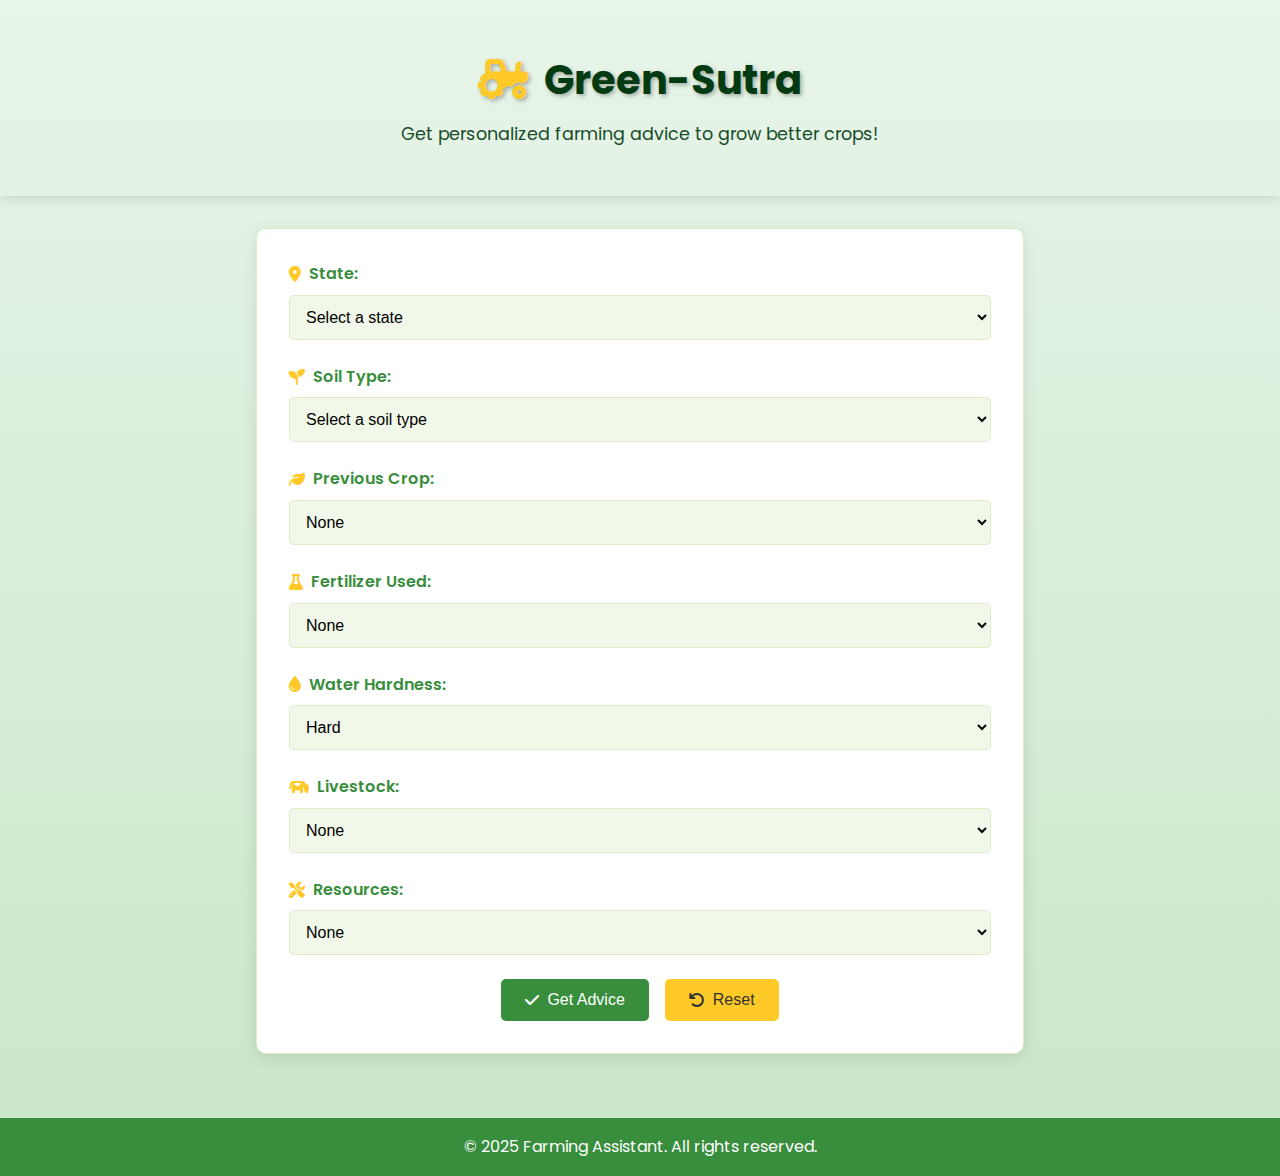
<file: templates/index.html>
<!DOCTYPE html>
<html lang="en">
<head>
    <meta charset="UTF-8">
    <meta name="viewport" content="width=device-width, initial-scale=1.0">
    <title>Green-Sutra 🌾</title>
    <!-- Google Fonts -->
    <link href="https://fonts.googleapis.com/css2?family=Poppins:wght@400;600&display=swap" rel="stylesheet">
    <!-- Font Awesome for Icons -->
    <link rel="stylesheet" href="https://cdnjs.cloudflare.com/ajax/libs/font-awesome/6.4.0/css/all.min.css">
    <!-- Link to External CSS -->
    <link rel="stylesheet" href="/static/styles.css">
</head>
<body>
    <!-- Header Section -->
    <header>
        <div class="header-content">
            <h1><i class="fas fa-tractor"></i> Green-Sutra </h1>
            <p>Get personalized farming advice to grow better crops!</p>
        </div>
    </header>

    <!-- Main Content -->
    <main>
        <div class="container">
            <!-- Form Section -->
            <form id="adviceForm" method="post" action="/get_advice" enctype="application/x-www-form-urlencoded" class="form">
                <div class="form-group">
                    <label for="state"><i class="fas fa-map-marker-alt"></i> State:</label>
                    <select id="state" name="state" required>
                        <option value="" disabled selected>Select a state</option>
                        <option value="Andhra Pradesh">Andhra Pradesh</option>
                        <option value="Arunachal Pradesh">Arunachal Pradesh</option>
                        <option value="Assam">Assam</option>
                        <option value="Bihar">Bihar</option>
                        <option value="Chandigarh">Chandigarh</option>
                        <option value="Chhattisgarh">Chhattisgarh</option>
                        <option value="Dadra and Nagar Haveli">Dadra and Nagar Haveli</option>
                        <option value="Daman and Diu">Daman and Diu</option>
                        <option value="Delhi">Delhi</option>
                        <option value="Goa">Goa</option>
                        <option value="Gujarat">Gujarat</option>
                        <option value="Haryana">Haryana</option>
                        <option value="Himachal Pradesh">Himachal Pradesh</option>
                        <option value="Jammu and Kashmir">Jammu and Kashmir</option>
                        <option value="Jharkhand">Jharkhand</option>
                        <option value="Karnataka">Karnataka</option>
                        <option value="Kerala">Kerala</option>
                        <option value="Ladakh">Ladakh</option>
                        <option value="Madhya Pradesh">Madhya Pradesh</option>
                        <option value="Maharashtra">Maharashtra</option>
                        <option value="Manipur">Manipur</option>
                        <option value="Meghalaya">Meghalaya</option>
                        <option value="Mizoram">Mizoram</option>
                        <option value="Nagaland">Nagaland</option>
                        <option value="Odisha">Odisha</option>
                        <option value="Puducherry">Puducherry</option>
                        <option value="Punjab">Punjab</option>
                        <option value="Rajasthan">Rajasthan</option>
                        <option value="Sikkim">Sikkim</option>
                        <option value="Tamil Nadu">Tamil Nadu</option>
                        <option value="Telangana">Telangana</option>
                        <option value="Tripura">Tripura</option>
                        <option value="Uttar Pradesh">Uttar Pradesh</option>
                        <option value="Uttarakhand">Uttarakhand</option>
                        <option value="West Bengal">West Bengal</option>

                    </select>
                </div>
                <div class="form-group">
                    <label for="soil_type"><i class="fas fa-seedling"></i> Soil Type:</label>
                    <select id="soil_type" name="soil_type" required>
                        <option value="" disabled selected>Select a soil type</option>
                        <option value="Alluvial">Alluvial</option>
                        <option value="Black Cotton">Black Cotton</option>
                        <option value="Clay">Clay</option>
                        <option value="Laterite">Laterite</option>
                        <option value="Loamy">Loamy</option>
                        <option value="Mountain Soil">Mountain Soil</option>
                        <option value="Red Laterite">Red Laterite</option>
                        <option value="Red Sandy">Red Sandy</option>
                        <option value="Sandy">Sandy</option>

                    </select>
                </div>
                <div class="form-group">
                    <label for="previous_crop"><i class="fas fa-leaf"></i> Previous Crop:</label>
                    <select id="previous_crop" name="previous_crop" required>
                        <option value="None">None</option>
                        <option value="Almond">Almond</option>
                        <option value="Apple">Apple</option>
                        <option value="Apricot">Apricot</option>
                        <option value="Areca Nut">Areca Nut</option>
                        <option value="Bajra">Bajra</option>
                        <option value="Banana">Banana</option>
                        <option value="Barley">Barley</option>
                        <option value="Black Pepper">Black Pepper</option>
                        <option value="Cabbage">Cabbage</option>
                        <option value="Cardamom">Cardamom</option>
                        <option value="Cashew">Cashew</option>
                        <option value="Castor">Castor</option>
                        <option value="Chili">Chili</option>
                        <option value="Coconut">Coconut</option>
                        <option value="Coffee">Coffee</option>
                        <option value="Cotton">Cotton</option>
                        <option value="Ginger">Ginger</option>
                        <option value="Gram">Gram</option>
                        <option value="Grapes">Grapes</option>
                        <option value="Groundnut">Groundnut</option>
                        <option value="Guar">Guar</option>
                        <option value="Jowar">Jowar</option>
                        <option value="Jute">Jute</option>
                        <option value="Litchi">Litchi</option>
                        <option value="Maize">Maize</option>
                        <option value="Mango">Mango</option>
                        <option value="Millets">Millets</option>
                        <option value="Mustard">Mustard</option>
                        <option value="Naga King Chili">Naga King Chili</option>
                        <option value="Orange">Orange</option>
                        <option value="Passion Fruit">Passion Fruit</option>
                        <option value="Pea">Pea</option>
                        <option value="Peas">Peas</option>
                        <option value="Pepper">Pepper</option>
                        <option value="Pineapple">Pineapple</option>
                        <option value="Potato">Potato</option>
                        <option value="Pulses">Pulses</option>
                        <option value="Ragi">Ragi</option>
                        <option value="Rajmash">Rajmash</option>
                        <option value="Rice">Rice</option>
                        <option value="Rubber">Rubber</option>
                        <option value="Saffron">Saffron</option>
                        <option value="Soybean">Soybean</option>
                        <option value="Sugarcane">Sugarcane</option>
                        <option value="Sunflower">Sunflower</option>
                        <option value="Tapioca">Tapioca</option>
                        <option value="Tea">Tea</option>
                        <option value="Tobacco">Tobacco</option>
                        <option value="Tomato">Tomato</option>
                        <option value="Turmeric">Turmeric</option>
                        <option value="Vegetables">Vegetables</option>
                        <option value="Walnut">Walnut</option>
                        <option value="Wheat">Wheat</option>
                        
                    </select>
                </div>
                <div class="form-group">
                    <label for="fertilizer_used"><i class="fas fa-flask"></i> Fertilizer Used:</label>
                    <select id="fertilizer_used" name="fertilizer_used" required>
                        <option value="None">None</option>
                        <option value="Urea">Urea</option>
                        <option value="Compost">Compost</option>
                        <option value="NPK">NPK</option>
                        <option value="DAP">DAP</option>
                    </select>
                </div>
                <div class="form-group">
                    <label for="water_hardness"><i class="fas fa-tint"></i> Water Hardness:</label>
                    <select id="water_hardness" name="water_hardness" required>
                        <option value="Hard">Hard</option>
                        <option value="Soft">Soft</option>
                    </select>
                </div>
                <div class="form-group">
                    <label for="livestock"><i class="fas fa-cow"></i> Livestock:</label>
                    <select id="livestock" name="livestock" required>
                        <option value="None">None</option>
                        <option value="Buffalo">Buffalo</option>
                        <option value="Camels">Camels</option>
                        <option value="Cattle">Cattle</option>
                        <option value="Cows">Cows</option>
                        <option value="Ducks">Ducks</option>
                        <option value="Goats">Goats</option>
                        <option value="Mithun">Mithun</option>
                        <option value="None">None</option>
                        <option value="Pigs">Pigs</option>
                        <option value="Poultry">Poultry</option>
                        <option value="Sheep">Sheep</option>
                        <option value="Yaks">Yaks</option>

                    </select>
                </div>
                <div class="form-group">
                    <label for="resources"><i class="fas fa-tools"></i> Resources:</label>
                    <select id="resources" name="resources" required>
                        <option value="None">None</option>
                        <option value="Brush Cutter">Brush Cutter</option>
                        <option value="Combine">Combine</option>
                        <option value="Cultivator">Cultivator</option>
                        <option value="Harrow">Harrow</option>
                        <option value="Harvester">Harvester</option>
                        <option value="Plough">Plough</option>
                        <option value="Power Tiller">Power Tiller</option>
                        <option value="Power Weeder">Power Weeder</option>
                        <option value="Rake">Rake</option>
                        <option value="Rotavator">Rotavator</option>
                        <option value="Seed Drill">Seed Drill</option>
                        <option value="Sprayer">Sprayer</option>
                        <option value="Thrasher">Thrasher</option>
                        <option value="Trailer">Trailer</option>

                    </select>
                </div>
                <div class="form-buttons">
                    <button type="submit" id="submitBtn"><i class="fas fa-check"></i> Get Advice</button>
                    <button type="button" id="resetBtn"><i class="fas fa-undo"></i> Reset</button>
                </div>
            </form>
        </div>
    </main>

    <!-- Footer -->
    <footer>
        <p>© 2025 Farming Assistant. All rights reserved.</p>
    </footer>
    
    <!-- Link to External JavaScript -->
    <script src="/static/script.js"></script>
</body>
</html>
</file>
<file: static/styles.css>
/* Reset default styles */
* {
  margin: 0;
  padding: 0;
  box-sizing: border-box;
}

/* Body Styling */
body {
  font-family: 'Poppins', sans-serif;
  background: linear-gradient(to bottom, #e8f5e9, #c8e6c9);
  color: #333;
  line-height: 1.6;
  min-height: 100vh;
  display: flex;
  flex-direction: column;
}

/* Header Styling */
header {
  background: url('https://images.unsplash.com/photo-1500595046743-dd26eb716c56?ixlib=rb-4.0.3&auto=format&fit=crop&w=1350&q=80') no-repeat center center/cover;
  color: rgb(2, 58, 17);
  text-align: center;
  padding: 3rem 1rem;
  box-shadow: 0 4px 10px rgba(0, 0, 0, 0.1);
}

.header-content h1 {
  font-size: 2.5rem;
  margin-bottom: 0.5rem;
  text-shadow: 2px 2px 4px rgba(0, 0, 0, 0.3);
}

.header-content h1 i {
  margin-right: 0.5rem;
  color: #ffca28;
}

.header-content p {
  font-size: 1.1rem;
  opacity: 0.9;
}

/* Main Container */
.container {
  max-width: 800px;
  margin: 2rem auto;
  padding: 0 1rem;
  flex: 1;
}

/* Form Styling */
.form {
  background: white;
  padding: 2rem;
  border-radius: 10px;
  box-shadow: 0 4px 15px rgba(0, 0, 0, 0.1);
  border: 1px solid #dcedc8;
}

.form-group {
  margin-bottom: 1.5rem;
}

.form-group label {
  font-weight: 600;
  color: #388e3c;
  margin-bottom: 0.5rem;
  display: flex;
  align-items: center;
}

.form-group label i {
  margin-right: 0.5rem;
  color: #ffca28;
}

.form-group select {
  width: 100%;
  padding: 0.75rem;
  border: 1px solid #dcedc8;
  border-radius: 5px;
  font-size: 1rem;
  background: #f1f8e9;
  transition: border-color 0.3s, box-shadow 0.3s;
}

.form-group select:focus {
  outline: none;
  border-color: #388e3c;
  box-shadow: 0 0 5px rgba(56, 142, 60, 0.3);
}

/* Buttons */
.form-buttons {
  display: flex;
  gap: 1rem;
  justify-content: center;
}

button {
  padding: 0.75rem 1.5rem;
  border: none;
  border-radius: 5px;
  font-size: 1rem;
  cursor: pointer;
  transition: background-color 0.3s, transform 0.1s;
  display: flex;
  align-items: center;
  gap: 0.5rem;
}

#submitBtn {
  background-color: #388e3c;
  color: white;
}

#submitBtn:hover {
  background-color: #2e7d32;
  transform: translateY(-2px);
}

#resetBtn {
  background-color: #ffca28;
  color: #333;
}

#resetBtn:hover {
  background-color: #ffb300;
  transform: translateY(-2px);
}

/* Result Section */
/* Result Section */
.result {
  margin-top: 2rem;
  background: #f1f8e9; /* Light green background */
  padding: 1.5rem;
  border-radius: 10px;
  box-shadow: 0 4px 15px rgba(0, 0, 0, 0.1);
  border: 1px solid #dcedc8;
}

.result h3 {
  font-size: 1.5rem;
  color: #388e3c;
  margin-bottom: 1rem;
  display: flex;
  align-items: center;
  gap: 0.5rem;
}

.result h3 i {
  color: #ffca28; /* Yellow icon for the result header */
}

/* Style for each recommendation item */
#resultContent {
  font-size: 1rem;
  color: #14960e;
}

.recommendation-item {
  display: flex;
  align-items: center;
  gap: 0.5rem;
  padding: 0.5rem 0;
  border-bottom: 1px solid #dcedc8; /* Subtle separator */
}

.recommendation-item:last-child {
  border-bottom: none; /* Remove border from the last item */
}

.recommendation-item .emoji {
  font-size: 1.2rem;
  width: 20px; /* Fixed width for alignment */
}

.recommendation-item .label {
  font-weight: 600;
  color: #388e3c; /* Green for labels */
  flex: 0 0 200px; /* Fixed width for labels to align values */
}

.recommendation-item .value {
  color: #333;
  flex: 1; /* Take remaining space */
}

/* Suggestions Section */
.suggestions {
  margin-top: 1rem;
  padding-top: 1rem;
  border-top: 1px solid #dcedc8;
}

.suggestions .suggestion-header {
  font-weight: 600;
  color: #388e3c;
  display: flex;
  align-items: center;
  gap: 0.5rem;
  margin-bottom: 0.5rem;
}

.suggestions .suggestion-item {
  display: flex;
  align-items: center;
  gap: 0.5rem;
  color: #555;
  margin-bottom: 0.3rem;
}


/* Loading Spinner */
.loading::before {
  content: '\f1ce';
  font-family: 'Font Awesome 6 Free';
  font-weight: 900;
  display: inline-block;
  margin-right: 0.5rem;
  animation: spin 1s linear infinite;
}

/* Back Button */
.back-button {
  margin-top: 2rem;
  text-align: center;
}

.btn {
  display: inline-flex;
  align-items: center;
  gap: 0.5rem;
  padding: 0.75rem 1.5rem;
  background-color: #388e3c;
  color: white;
  text-decoration: none;
  border-radius: 5px;
  transition: background-color 0.3s, transform 0.1s;
}

.btn:hover {
  background-color: #2e7d32;
  transform: translateY(-2px);
}

@keyframes spin {
  0% { transform: rotate(0deg); }
  100% { transform: rotate(360deg); }
}

/* Error Styling */
.error {
  color: #d32f2f;
  font-weight: 600;
}

/* Footer */
footer {
  text-align: center;
  padding: 1rem;
  background: #388e3c;
  color: white;
  margin-top: 2rem;
}

/* Responsive Design */
@media (max-width: 600px) {
  .header-content h1 {
      font-size: 1.8rem;
  }

  .header-content p {
      font-size: 0.9rem;
  }

  .form {
      padding: 1.5rem;
  }

  .form-buttons {
      flex-direction: column;
  }

  button {
      width: 100%;
  }

  /* Fade-In Animation for Recommendation Items */
.recommendation-item, .suggestion-item {
  opacity: 0;
  transition: opacity 0.5s ease;
}
}
</file>
